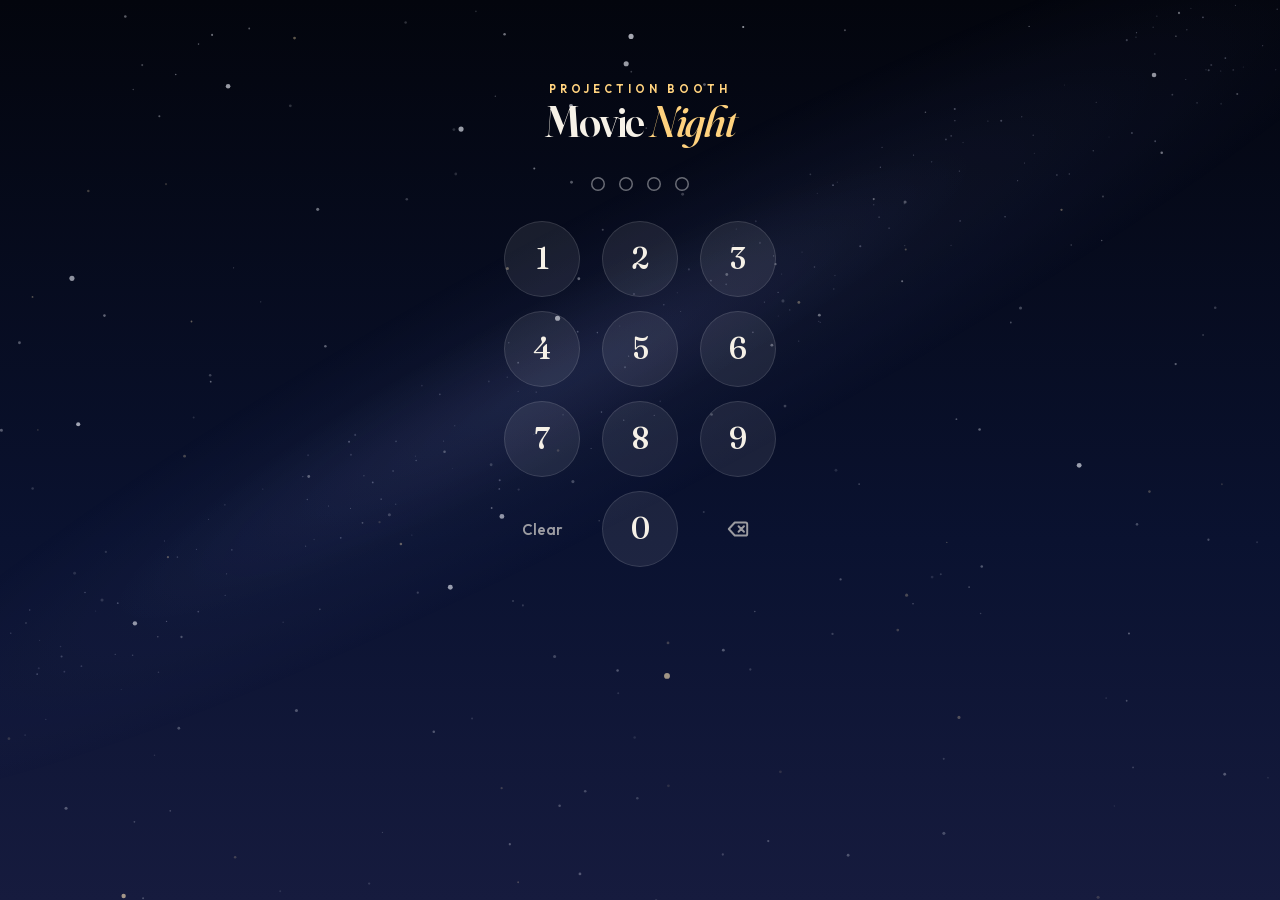
<file: admin/index.html>
<!DOCTYPE html>
<html lang="en">
<head>
  <meta charset="utf-8">
  <meta name="viewport" content="width=device-width, initial-scale=1, viewport-fit=cover">
  <title>Booth · Movie Night</title>
  <meta name="robots" content="noindex, nofollow">
  <meta name="theme-color" content="#050814">
  <meta name="color-scheme" content="dark">
  <meta name="apple-mobile-web-app-capable" content="yes">
  <meta name="apple-mobile-web-app-status-bar-style" content="black-translucent">
  <link rel="icon" href="/favicon.svg" type="image/svg+xml">
  <link rel="apple-touch-icon" href="/apple-touch-icon.png">
  <link rel="stylesheet" href="/css/admin.css">
  <style>html{background:#050814;color:#f6f1e7}body{margin:0}</style>
  <script>
    try {
      if (sessionStorage.getItem("prothro-movie-admin-pin")) document.documentElement.classList.add("has-pin");
    } catch (e) {}
  </script>
</head>
<body>
  <div class="night" aria-hidden="true"><img src="/assets/scene/stars.svg" alt=""></div>
  <main class="wrap">
    <section class="pin-screen" id="pin-screen">
      <p class="eyebrow">Projection booth</p>
      <h1>Movie <em>Night</em></h1>
      <div class="pin-lock">
        <input id="pin-entry" class="pin-entry" type="text" inputmode="numeric" pattern="[0-9]*" autocomplete="off" autocorrect="off" autocapitalize="off" spellcheck="false" maxlength="4" enterkeyhint="done" aria-label="PIN">
        <div class="pin-dots" id="pin-dots" aria-hidden="true"><i></i><i></i><i></i><i></i></div>
      </div>
      <p class="sr-only" id="pin-live" aria-live="polite"></p>
      <div class="keypad" id="keypad" role="group" aria-label="PIN keypad">
        <button type="button" data-digit="1">1</button>
        <button type="button" data-digit="2">2</button>
        <button type="button" data-digit="3">3</button>
        <button type="button" data-digit="4">4</button>
        <button type="button" data-digit="5">5</button>
        <button type="button" data-digit="6">6</button>
        <button type="button" data-digit="7">7</button>
        <button type="button" data-digit="8">8</button>
        <button type="button" data-digit="9">9</button>
        <button type="button" class="key-quiet" id="pin-clear" aria-label="Clear PIN">Clear</button>
        <button type="button" data-digit="0">0</button>
        <button type="button" class="key-quiet" id="pin-del" aria-label="Delete digit">
          <svg viewBox="0 0 24 24" aria-hidden="true"><path d="M9 6h10a1.5 1.5 0 0 1 1.5 1.5v9A1.5 1.5 0 0 1 19 18H9l-5.5-6z M12.5 9.5l5 5 M17.5 9.5l-5 5" fill="none" stroke="currentColor" stroke-width="1.8" stroke-linejoin="round" stroke-linecap="round"/></svg>
        </button>
      </div>
      <p class="pin-error" id="pin-error" role="alert"></p>
    </section>

    <p id="opening" class="opening">Warming up the projector…</p>

    <section class="book" id="book" hidden>
      <header class="book-head">
        <div>
          <p class="eyebrow">Projection booth</p>
          <h2>Movie <em>Night</em></h2>
        </div>
        <div class="book-actions">
          <button type="button" class="chip" id="refresh">Refresh</button>
          <button type="button" class="chip" id="lock">Lock</button>
        </div>
      </header>
      <p class="book-error" id="book-error" role="alert" hidden></p>

      <div class="projection" id="projection"></div>
      <p class="tally" id="tally"></p>

      <div class="switches">
        <button type="button" class="toggle" id="toggle-rsvp" aria-pressed="true">
          <span><strong>RSVPs</strong><small id="rsvp-switch-label">Open</small></span>
          <span class="switch" aria-hidden="true"><i></i></span>
        </button>
        <button type="button" class="toggle" id="toggle-vote" aria-pressed="true">
          <span><strong>Voting</strong><small id="vote-switch-label">Open</small></span>
          <span class="switch" aria-hidden="true"><i></i></span>
        </button>
      </div>

      <h3 class="list-head">Guests <span id="guest-count"></span></h3>
      <div id="guest-list" class="guests"></div>

      <h3 class="list-head" id="past-head" hidden>Past nights</h3>
      <div id="past-nights" class="past" hidden></div>

      <div class="reset">
        <p class="reset-note" id="reset-note" hidden>This deletes this night's RSVPs and votes. Past nights stay.</p>
        <div class="reset-actions">
          <button type="button" class="chip danger" id="reset">Reset votes</button>
          <button type="button" class="chip" id="reset-cancel" hidden>Cancel</button>
        </div>
      </div>
    </section>
  </main>
  <script type="module" src="/js/admin.js"></script>
</body>
</html>
</file>
<file: css/admin.css>
@font-face {
  font-family: "Fraunces";
  font-style: normal;
  font-weight: 100 900;
  font-display: swap;
  src: url("../fonts/fraunces.woff2") format("woff2");
}

@font-face {
  font-family: "Fraunces";
  font-style: italic;
  font-weight: 100 900;
  font-display: swap;
  src: url("../fonts/fraunces-italic.woff2") format("woff2");
}

@font-face {
  font-family: "Outfit";
  font-style: normal;
  font-weight: 100 900;
  font-display: swap;
  src: url("../fonts/outfit.woff2") format("woff2");
}

:root {
  --ink: #f6f1e7;
  --muted: rgba(246, 241, 231, 0.62);
  --faint: rgba(246, 241, 231, 0.4);
  --gold: #ffd27e;
  --line: rgba(255, 255, 255, 0.12);
  --card: rgba(14, 18, 34, 0.72);
  --display: "Fraunces", Georgia, serif;
  --sans: "Outfit", -apple-system, BlinkMacSystemFont, "Segoe UI", sans-serif;
  color-scheme: dark;
}

*,
*::before,
*::after {
  box-sizing: border-box;
}

html {
  background: #050814;
  color: var(--ink);
  -webkit-text-size-adjust: 100%;
}

body {
  margin: 0;
  min-height: 100svh;
  font-family: var(--sans);
  font-size: 16px;
  line-height: 1.4;
  -webkit-font-smoothing: antialiased;
  -webkit-tap-highlight-color: transparent;
  background: linear-gradient(180deg, #03050d 0%, #0a1230 60%, #161b3e 100%) fixed;
}

button {
  font: inherit;
  color: inherit;
  cursor: pointer;
  touch-action: manipulation;
}

:focus-visible {
  outline: 2px solid var(--gold);
  outline-offset: 3px;
}

[hidden] {
  display: none !important;
}

.sr-only {
  position: absolute;
  width: 1px;
  height: 1px;
  overflow: hidden;
  clip: rect(0 0 0 0);
  white-space: nowrap;
}

.night {
  position: fixed;
  inset: 0;
  pointer-events: none;
  opacity: 0.7;
}

.night img {
  width: 100%;
  height: 100%;
  object-fit: cover;
}

.wrap {
  position: relative;
  max-width: 560px;
  margin: 0 auto;
  padding: calc(env(safe-area-inset-top, 0px) + 28px) 18px calc(env(safe-area-inset-bottom, 0px) + 40px);
}

.eyebrow {
  margin: 0;
  font-weight: 650;
  font-size: 11px;
  letter-spacing: 0.36em;
  text-transform: uppercase;
  color: var(--gold);
}

h1,
h2 {
  margin: 4px 0 0;
  font-family: var(--display);
  font-variation-settings: "opsz" 144;
  font-weight: 600;
  letter-spacing: -0.03em;
  line-height: 0.95;
}

h1 {
  font-size: 44px;
}

h2 {
  font-size: 30px;
}

h1 em,
h2 em {
  font-weight: 500;
  color: var(--gold);
}

/* PIN */

.has-pin .pin-screen {
  display: none;
}

.pin-screen {
  display: grid;
  justify-items: center;
  padding-top: 6svh;
  text-align: center;
}

.pin-lock {
  position: relative;
  display: flex;
  justify-content: center;
  margin: 34px 0 30px;
}

.pin-entry {
  position: absolute;
  inset: -10px;
  width: calc(100% + 20px);
  margin: 0;
  padding: 0;
  border: 0;
  border-radius: 12px;
  opacity: 0;
  font-size: 16px;
  color: transparent;
  background: transparent;
  caret-color: transparent;
}

.pin-entry:focus,
.pin-entry:focus-visible {
  outline: none;
}

.pin-dots {
  display: flex;
  gap: 14px;
  height: 14px;
  margin: 0;
}

.pin-dots i {
  width: 14px;
  height: 14px;
  border-radius: 50%;
  box-shadow: inset 0 0 0 1.5px rgba(255, 255, 255, 0.4);
  transition: background-color 0.15s ease, box-shadow 0.15s ease;
}

.pin-dots i.on {
  background: var(--gold);
  box-shadow: 0 0 14px rgba(255, 200, 110, 0.6);
}

.pin-dots.is-wrong {
  animation: shake 0.45s ease;
}

@keyframes shake {
  20% {
    transform: translateX(-5px);
  }
  40% {
    transform: translateX(4px);
  }
  60% {
    transform: translateX(-3px);
  }
  80% {
    transform: translateX(2px);
  }
}

.keypad {
  display: grid;
  grid-template-columns: repeat(3, 76px);
  gap: 14px 22px;
}

.keypad button {
  display: grid;
  place-items: center;
  width: 76px;
  height: 76px;
  border: 0;
  border-radius: 50%;
  background: rgba(255, 255, 255, 0.08);
  box-shadow: inset 0 0 0 1px var(--line);
  font-family: var(--display);
  font-weight: 500;
  font-size: 30px;
  transition: background-color 0.12s ease, transform 0.12s ease;
}

.keypad button:active {
  background: rgba(255, 210, 126, 0.3);
  transform: scale(0.94);
}

.keypad .key-quiet {
  background: none;
  box-shadow: none;
  font-family: var(--sans);
  font-weight: 550;
  font-size: 15px;
  color: var(--muted);
}

.keypad .key-quiet svg {
  width: 26px;
  height: 26px;
}

.keypad button:disabled {
  opacity: 0.35;
}

.pin-error {
  min-height: 1.4em;
  max-width: 300px;
  margin: 22px 0 0;
  color: #ffb4a8;
  font-size: 15px;
}

.opening {
  display: none;
  padding-top: 30svh;
  text-align: center;
  color: var(--muted);
}

.has-pin .opening {
  display: block;
}

/* Book */

.book-head {
  display: flex;
  align-items: flex-end;
  justify-content: space-between;
  gap: 12px;
}

.book-actions {
  display: flex;
  gap: 8px;
}

.chip {
  height: 40px;
  padding: 0 16px;
  border: 0;
  border-radius: 999px;
  background: rgba(255, 255, 255, 0.08);
  box-shadow: inset 0 0 0 1px var(--line);
  font-weight: 600;
  font-size: 14px;
}

.book-error {
  margin: 16px 0 0;
  padding: 12px 14px;
  border-radius: 12px;
  background: rgba(255, 110, 90, 0.14);
  color: #ffc2b8;
}

.projection {
  display: grid;
  grid-template-columns: 1fr 1fr;
  gap: 10px;
  margin-top: 22px;
}

.proj {
  padding: 16px;
  border-radius: 20px;
  background: var(--card);
  box-shadow: inset 0 0 0 1px var(--line);
}

.proj.is-lead {
  box-shadow: inset 0 0 0 1.5px var(--gold), 0 0 30px -10px rgba(255, 200, 110, 0.5);
}

.proj p {
  margin: 0;
}

.proj-label {
  font-weight: 600;
  font-size: 13px;
  letter-spacing: 0.08em;
  text-transform: uppercase;
  color: var(--muted);
}

.proj-people {
  margin-top: 6px !important;
  font-size: 15px;
  color: var(--muted);
}

.proj-people b {
  font-family: var(--display);
  font-weight: 600;
  font-size: 44px;
  line-height: 1;
  color: var(--ink);
  font-variant-numeric: tabular-nums;
}

.proj-votes {
  margin-top: 6px !important;
  font-weight: 550;
  font-size: 14px;
}

.is-lead .proj-votes {
  color: var(--gold);
}

.tally {
  margin: 12px 2px 0;
  font-size: 14px;
  color: var(--muted);
}

.switches {
  display: grid;
  grid-template-columns: 1fr 1fr;
  gap: 10px;
  margin-top: 16px;
}

.toggle {
  display: flex;
  align-items: center;
  justify-content: space-between;
  min-height: 64px;
  padding: 10px 14px 10px 16px;
  border: 0;
  border-radius: 18px;
  background: var(--card);
  box-shadow: inset 0 0 0 1px var(--line);
  text-align: left;
}

.toggle strong {
  display: block;
  font-weight: 600;
  font-size: 15px;
}

.toggle small {
  display: block;
  font-size: 13px;
  color: var(--muted);
}

.switch {
  position: relative;
  width: 46px;
  height: 28px;
  border-radius: 999px;
  background: rgba(255, 255, 255, 0.16);
  transition: background-color 0.2s ease;
}

.switch i {
  position: absolute;
  left: 3px;
  top: 3px;
  width: 22px;
  height: 22px;
  border-radius: 50%;
  background: #fff;
  transition: transform 0.2s ease;
}

.toggle[aria-pressed="true"] .switch {
  background: #ffc46e;
}

.toggle[aria-pressed="true"] .switch i {
  transform: translateX(18px);
}

.list-head {
  display: flex;
  align-items: center;
  gap: 8px;
  margin: 30px 2px 10px;
  font-weight: 600;
  font-size: 13px;
  letter-spacing: 0.16em;
  text-transform: uppercase;
  color: var(--muted);
}

.list-head span {
  padding: 1px 8px;
  border-radius: 999px;
  background: rgba(255, 255, 255, 0.1);
  letter-spacing: 0;
  color: var(--ink);
}

.guests {
  display: grid;
  gap: 8px;
}

.guest {
  display: grid;
  grid-template-columns: 1fr auto;
  align-items: center;
  gap: 2px 12px;
  padding: 14px 14px 10px 16px;
  border-radius: 18px;
  background: var(--card);
  box-shadow: inset 0 0 0 1px var(--line);
}

.guest.is-out {
  opacity: 0.7;
}

.guest-top {
  display: flex;
  align-items: baseline;
  gap: 10px;
  min-width: 0;
}

.guest h3 {
  margin: 0;
  overflow: hidden;
  font-weight: 600;
  font-size: 17px;
  white-space: nowrap;
  text-overflow: ellipsis;
}

.count {
  margin: 0;
  flex: none;
  padding: 1px 8px;
  border-radius: 999px;
  background: rgba(255, 210, 126, 0.16);
  color: var(--gold);
  font-weight: 600;
  font-size: 13px;
}

.meta,
.note,
.when {
  grid-column: 1;
  margin: 0;
  font-size: 14px;
}

.meta {
  color: var(--ink);
  opacity: 0.85;
}

.note {
  color: var(--muted);
  font-style: italic;
}

.when {
  font-size: 12px;
  color: var(--faint);
}

.row-actions {
  grid-column: 2;
  grid-row: 1 / span 3;
  display: flex;
  flex-direction: column;
  align-items: flex-end;
  gap: 2px;
}

.link {
  min-height: 36px;
  padding: 0 10px;
  border: 0;
  border-radius: 10px;
  background: none;
  font-weight: 550;
  font-size: 14px;
  color: var(--muted);
}

.link.danger {
  color: #ff9c8c;
}

.link.danger[data-armed] {
  background: rgba(255, 110, 90, 0.18);
  color: #ffd0c8;
}

.empty {
  padding: 26px 16px;
  border-radius: 18px;
  background: var(--card);
  text-align: center;
  color: var(--muted);
}

.past {
  display: grid;
  gap: 10px;
}

.past-night {
  display: grid;
  gap: 2px;
  padding: 16px 16px 14px;
  border-radius: 20px;
  background: var(--card);
  box-shadow: inset 0 0 0 1px var(--line);
}

.past-date {
  margin: 0;
  font-family: var(--display);
  font-weight: 560;
  font-size: 22px;
  letter-spacing: -0.02em;
  line-height: 1.1;
}

.past-films {
  display: flex;
  flex-wrap: wrap;
  align-items: baseline;
  gap: 6px;
  margin: 4px 0 0;
  font-size: 14px;
  color: var(--muted);
}

.past-films .vs {
  font-family: var(--display);
  font-style: italic;
  color: var(--gold);
}

.past-winner {
  margin: 10px 0 0;
  font-size: 13px;
  letter-spacing: 0.04em;
  text-transform: uppercase;
  color: var(--muted);
}

.past-winner b {
  display: block;
  margin-top: 2px;
  font-family: var(--display);
  font-weight: 560;
  font-size: 20px;
  letter-spacing: -0.02em;
  text-transform: none;
  color: var(--gold);
}

.past-meta {
  margin: 8px 0 0;
  font-size: 14px;
  line-height: 1.35;
  color: var(--ink);
}

.past-meta b {
  font-family: var(--display);
  font-weight: 560;
  font-size: 22px;
}

.reset {
  display: grid;
  justify-items: center;
  gap: 10px;
  margin-top: 28px;
}

.reset-note {
  margin: 0;
  font-size: 14px;
  text-align: center;
  color: var(--muted);
}

.reset-actions {
  display: flex;
  gap: 8px;
}

.chip.danger {
  color: #ffd0c8;
  background: rgba(255, 110, 90, 0.16);
  box-shadow: inset 0 0 0 1px rgba(255, 156, 140, 0.45);
}
</file>
